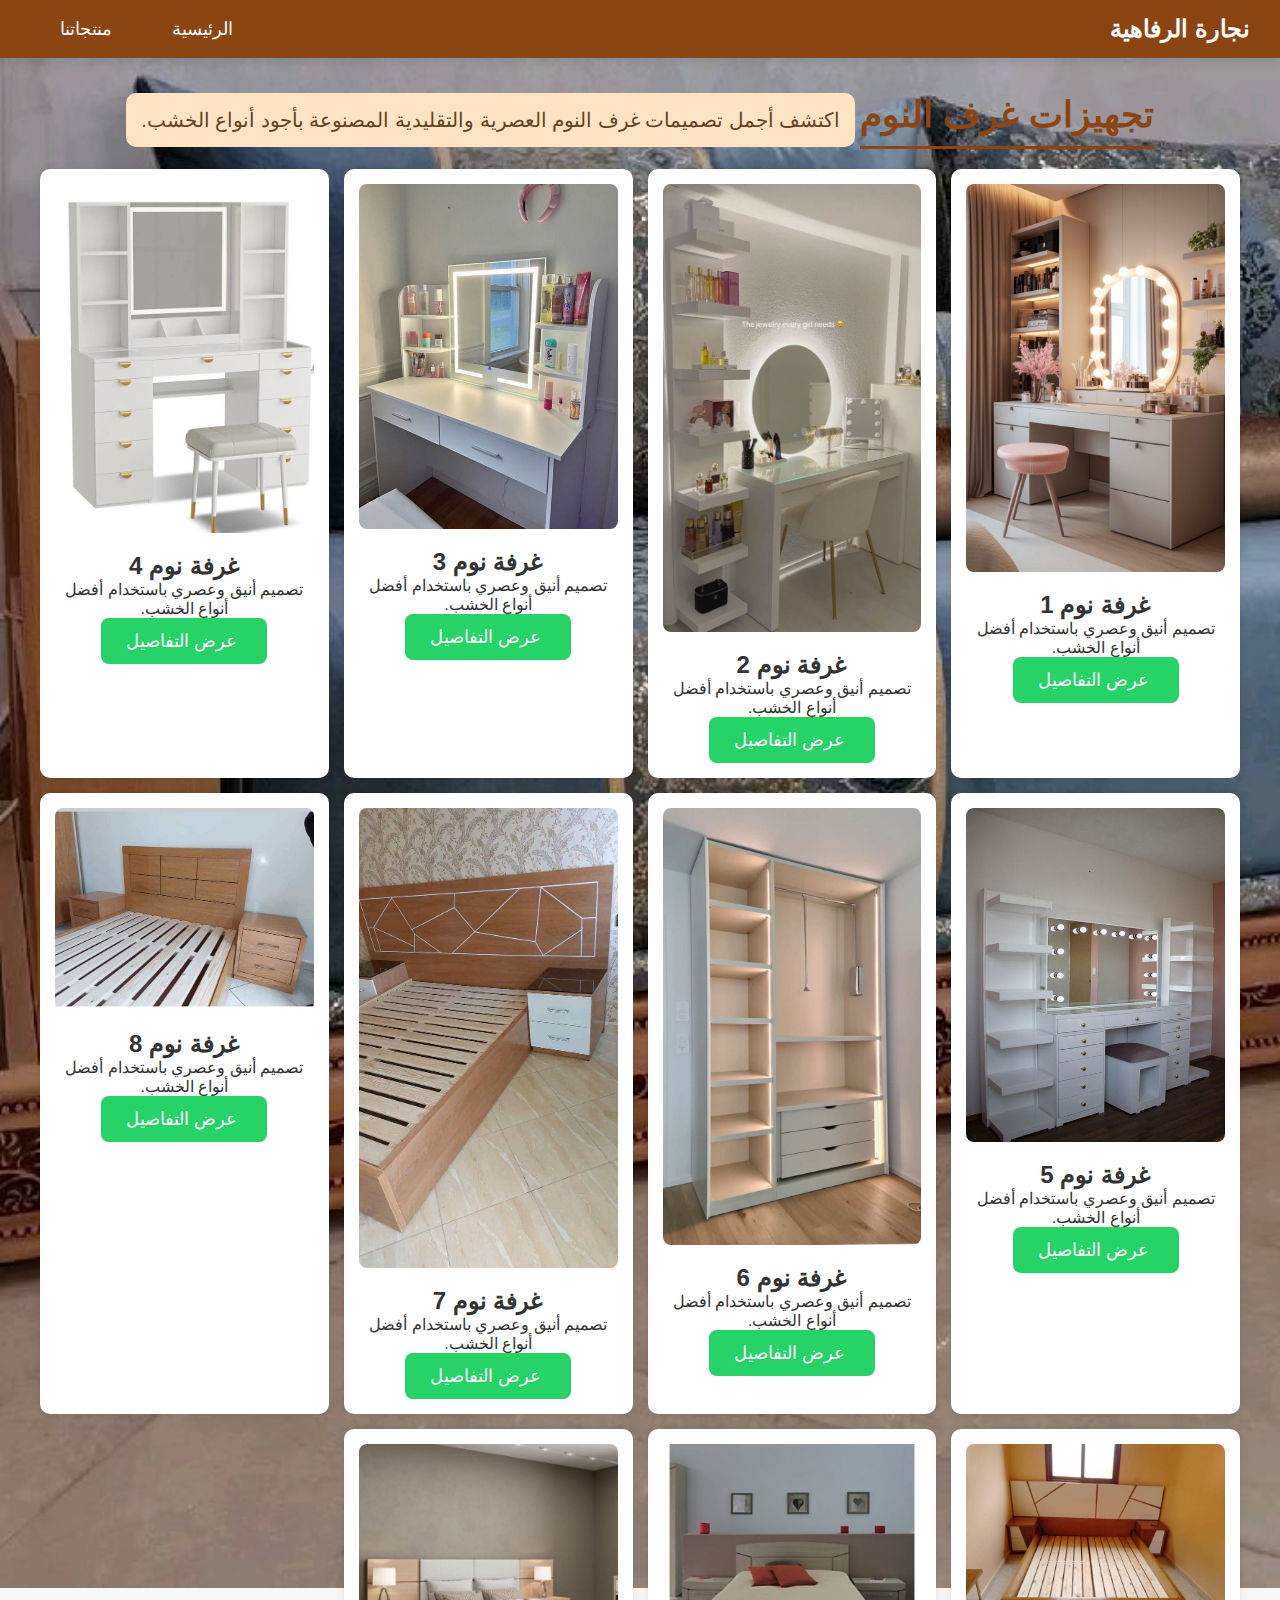
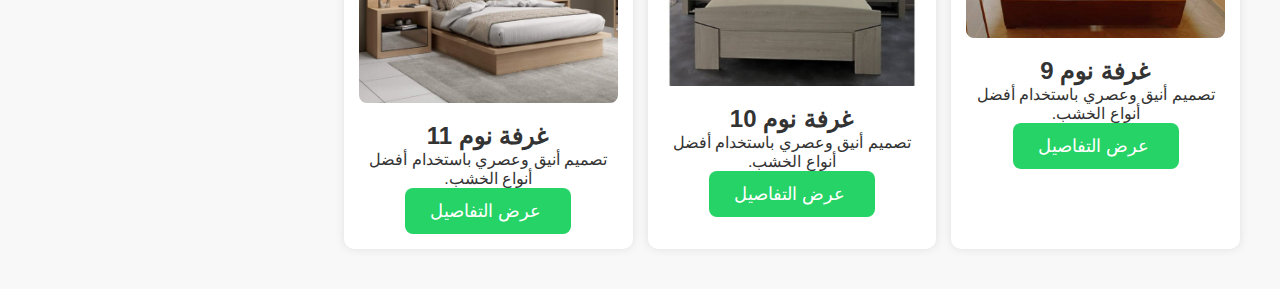
<file: rome.html>
<!DOCTYPE html>
<html lang="ar">
<head>
    <meta charset="UTF-8">
    <meta name="viewport" content="width=device-width, initial-scale=1.0">
    <title>صالونات مغربية</title>
    <meta name="description" content="اكتشف أجمل تشكيلات الصالونات العصرية والتقليدية المصنوعة بأجود أنواع الخشب.">
    <link rel="stylesheet" href="style1.css">
    <!-- Ajouter le lien vers Font Awesome -->
    <link rel="stylesheet" href="https://cdnjs.cloudflare.com/ajax/libs/font-awesome/5.15.4/css/all.min.css">
</head>
<body dir="rtl">

    <!-- ✅ Barre de navigation -->
    <nav class="navbar">
        <div class="logo">نجارة الرفاهية</div>
        <div class="menu-toggle" onclick="toggleMenu()">☰</div>
        <ul class="nav-links">
            <li><a href="index.html">الرئيسية</a></li>
            <li><a href="produits.html">منتجاتنا</a></li>
           
        </ul>
    </nav>

    <!-- ✅ Section des chambres -->
    <section class="products">
        <h1 style="font-size: 36px; color: #8B4513; border-bottom: 3px solid #8B4513; display: inline-block; padding-bottom: 10px;">
            تجهيزات غرف النوم
        </h1>
        <p style="font-size: 20px; color: #654321; background-color: bisque; padding: 15px; border-radius: 10px; display: inline-block; margin-top: 15px;">
            اكتشف أجمل تصميمات غرف النوم العصرية والتقليدية المصنوعة بأجود أنواع الخشب.
        </p>
        
        <div class="product-list">
            <!-- ✅ Génération dynamique des chambres -->
            <script>
                for (let i = 1; i <= 11; i++) {
                    document.write(`
                        <div class="product-item">
                            <img src="img/rome/${i}.jpg" alt="غرفة نوم ${i}" class="product-image">
                            <h2>غرفة نوم ${i}</h2>
                            <p>تصميم أنيق وعصري باستخدام أفضل أنواع الخشب.</p>
                            <a href="#" class="whatsapp-button" data-product="غرفة نوم ${i}">
                                <i class="fab "></i> عرض التفاصيل
                            </a>
                        </div>
                    `);
                }
            </script>
        </div>
    </section>
    <button id="back-to-top">⬆</button>
    <script>
        const backToTop = document.getElementById("back-to-top");
    
        window.addEventListener("scroll", function() {
            if (window.scrollY > 300) { 
                backToTop.style.display = "block";
            } else {
                backToTop.style.display = "none";
            }
        });
    
        backToTop.addEventListener("click", function() {
            window.scrollTo({ top: 0, behavior: "smooth" });
        });
    </script>

    <!-- ✅ Script pour rediriger vers WhatsApp avec le nom du produit -->
    <script>
        document.addEventListener("DOMContentLoaded", function () {
    let whatsappButtons = document.querySelectorAll(".whatsapp-button");

    whatsappButtons.forEach(button => {
        button.addEventListener("click", function (event) {
            event.preventDefault();

            let productName = this.getAttribute("data-product");
            let phoneNumber = "+212717707677";
            let pageURL = window.location.href; // Récupérer l'URL actuelle de la page

            let message = `مرحبًا، أنا مهتم بـ ${productName}. هل يمكنني معرفة المزيد من التفاصيل؟`;
            let fullMessage = `${message}\n🔗 رابط المنتج: ${pageURL}`;

            let whatsappURL = `https://wa.me/${phoneNumber}?text=${encodeURIComponent(fullMessage)}`;

            window.location.href = whatsappURL;
        });
    });
});

    </script>

    <script>
        function toggleMenu() {
            let nav = document.querySelector(".nav-links");
            nav.classList.toggle("active");
        }
    </script>
</body>
</html>
</file>
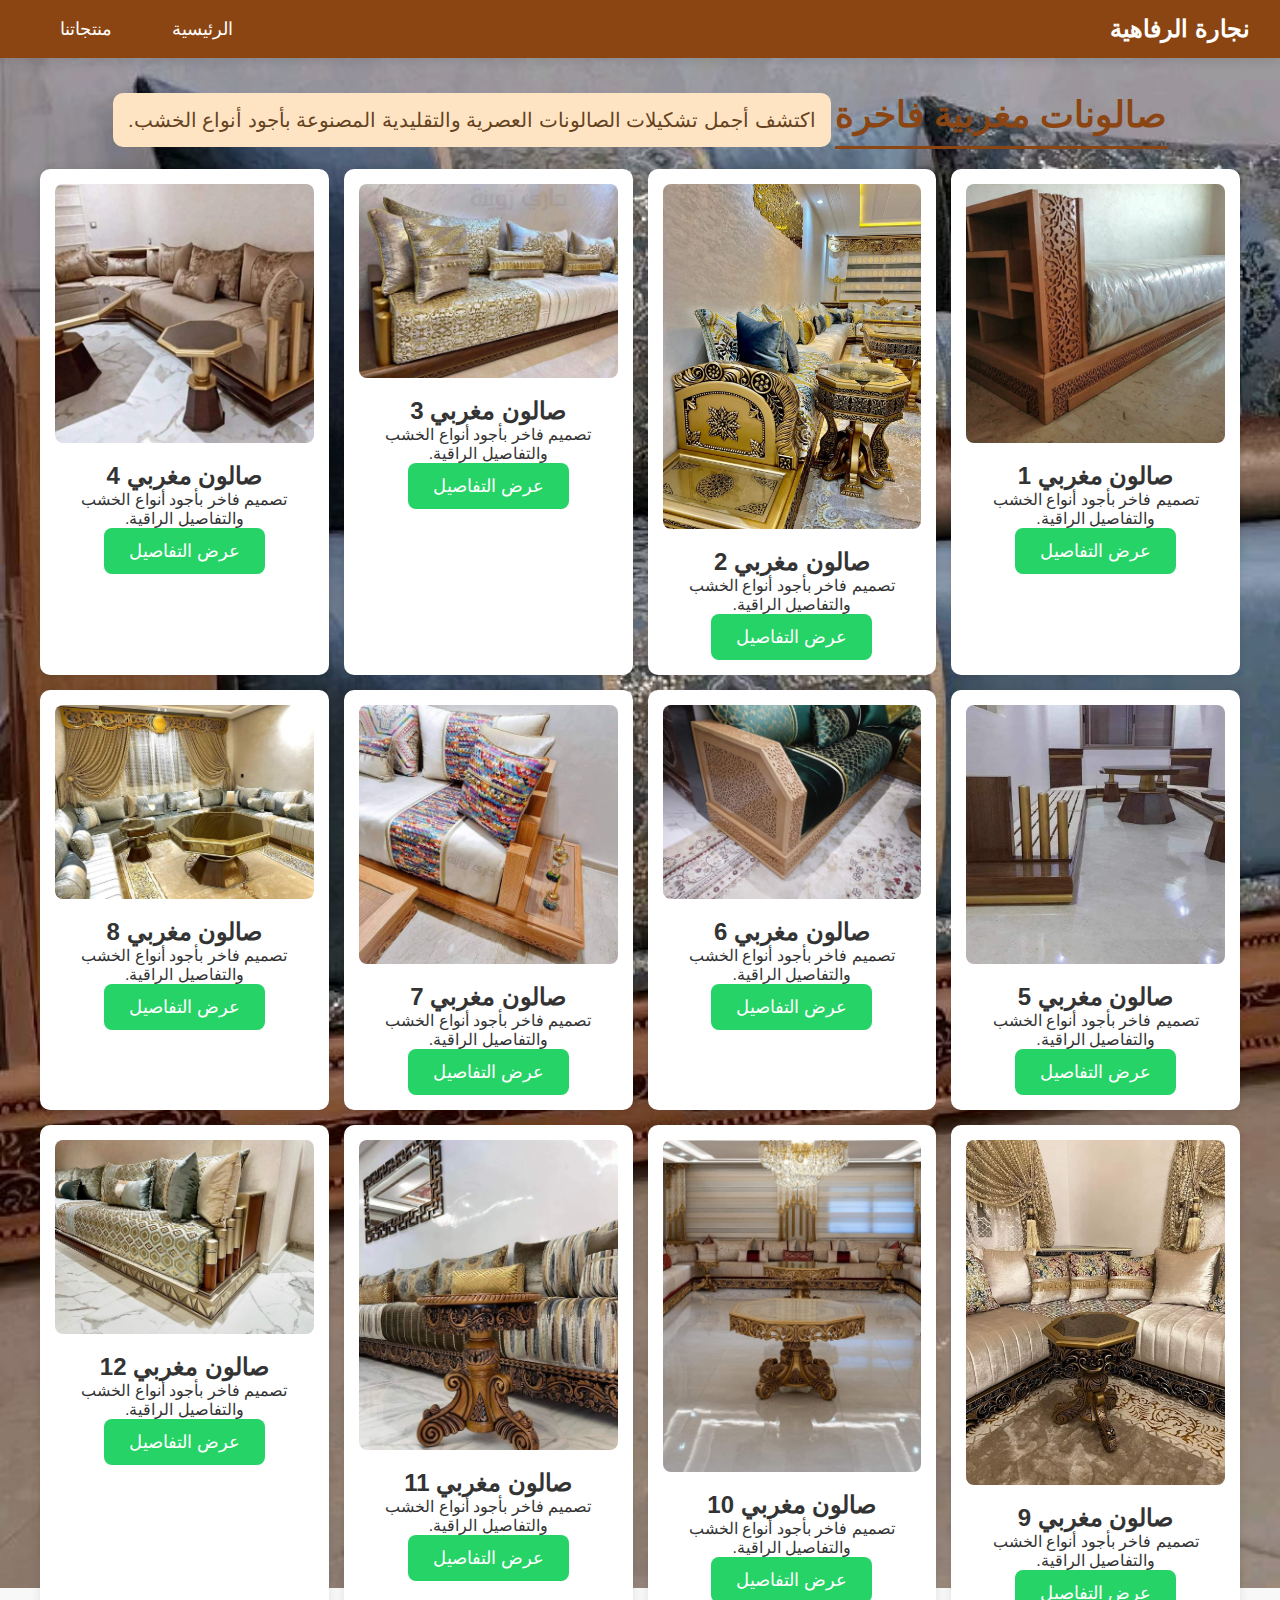
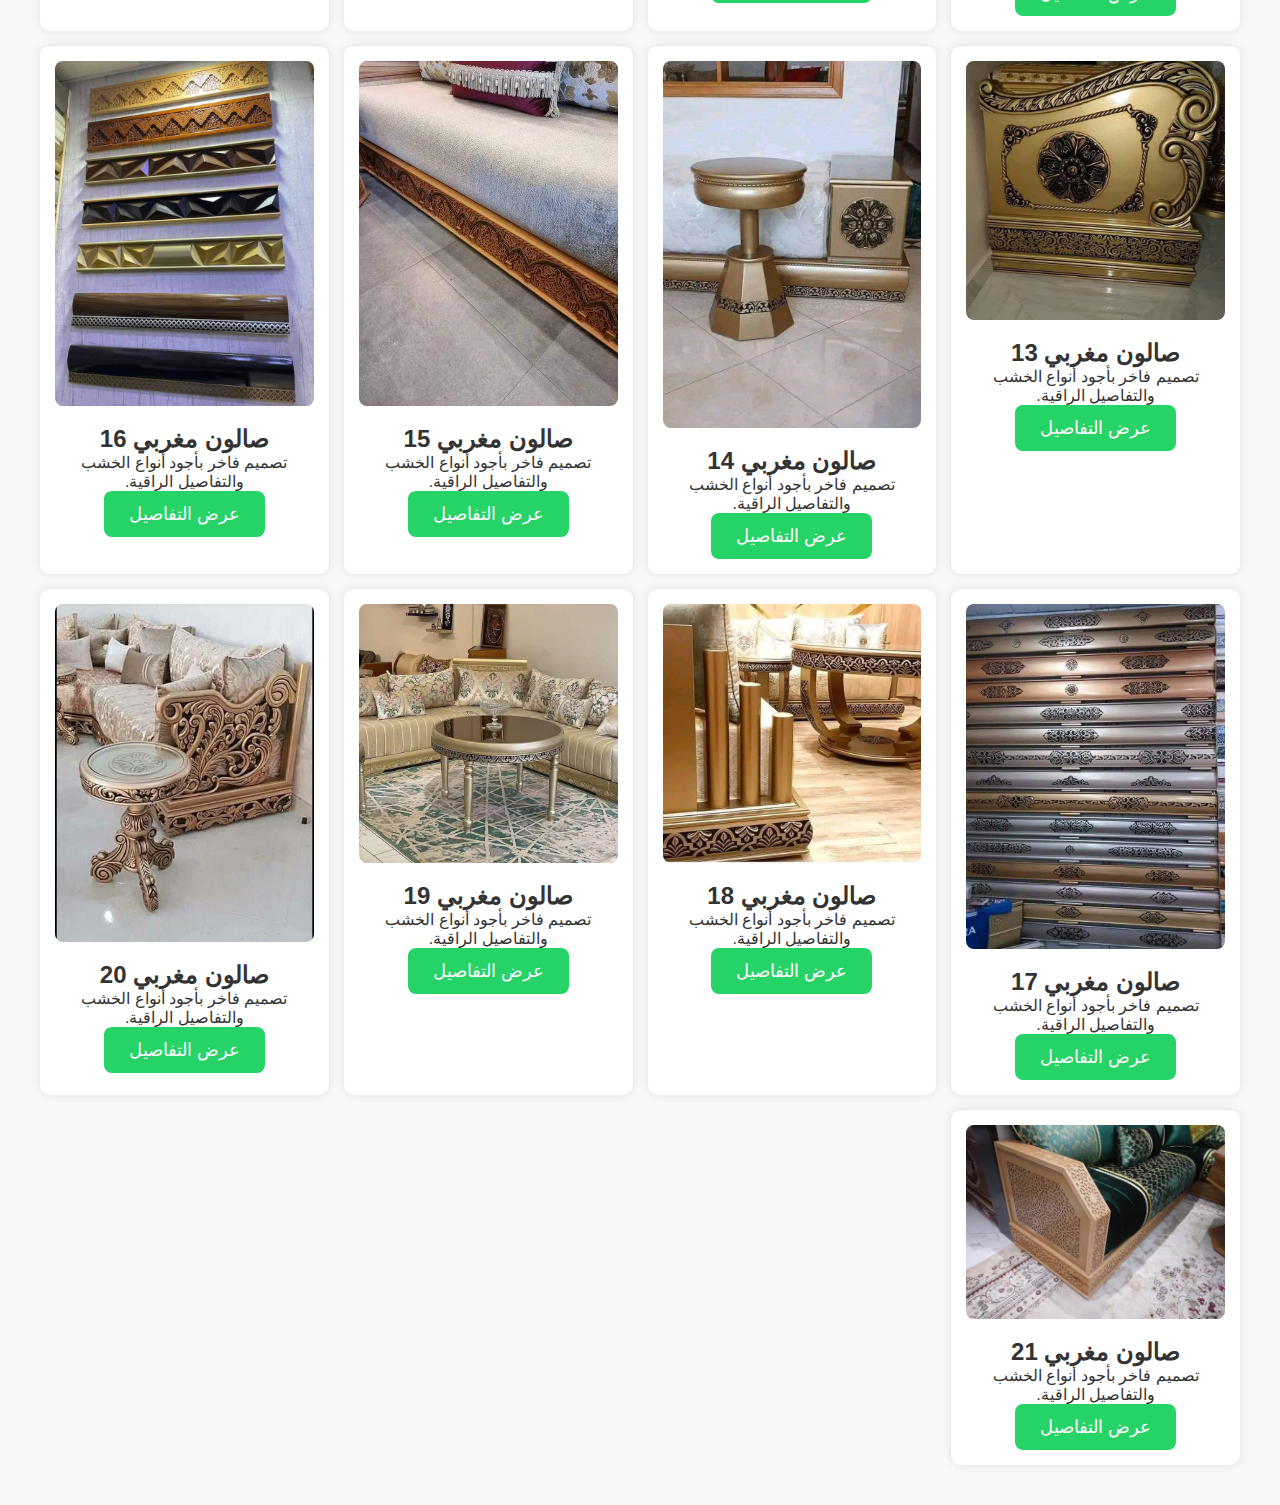
<file: salons.html>
<!DOCTYPE html>
<html lang="ar">
<head>
    <meta charset="UTF-8">
    <meta name="viewport" content="width=device-width, initial-scale=1.0">
    <title>صالونات مغربية</title>
    <meta name="description" content="اكتشف أجمل تشكيلات الصالونات العصرية والتقليدية المصنوعة بأجود أنواع الخشب.">
    <link rel="stylesheet" href="style1.css">
    <link rel="stylesheet" href="https://cdnjs.cloudflare.com/ajax/libs/font-awesome/5.15.4/css/all.min.css">
</head>
<body dir="rtl">

    <nav class="navbar">
        <div class="logo">نجارة الرفاهية</div>
        <div class="menu-toggle" onclick="toggleMenu()">☰</div>
        <ul class="nav-links">
            <li><a href="index.html">الرئيسية</a></li>
            <li><a href="produits.html">منتجاتنا</a></li>
           
        </ul>
    </nav>
    

    <!-- ✅ Section des produits -->
    <section class="products">
        <h1 style="font-size: 36px; color: #8B4513; border-bottom: 3px solid #8B4513; display: inline-block; padding-bottom: 10px;">
            صالونات مغربية فاخرة
        </h1>
        <p style="font-size: 20px; color: #654321; background-color: bisque; padding: 15px; border-radius: 10px; display: inline-block; margin-top: 15px;">
            اكتشف أجمل تشكيلات الصالونات العصرية والتقليدية المصنوعة بأجود أنواع الخشب.
        </p>
        
        
        <div class="product-list">
            <!-- ✅ Génération dynamique des produits -->
            <script>
                for (let i = 1; i <= 21; i++) {
                    document.write(`
                        <div class="product-item">
                            <img src="img/salon/${i}.jpg" alt="صالون ${i}" class="product-image">
                            <h2>صالون مغربي ${i}</h2>
                            <p>تصميم فاخر بأجود أنواع الخشب والتفاصيل الراقية.</p>
                            <a href="#" class="whatsapp-button" data-product="صالون مغربي ${i}" data-image="img/salon/${i}.jpg">عرض التفاصيل</a>
                        </div>
                    `);
                }
            </script>
        </div>
    </section>
    <button id="back-to-top">⬆</button>
    <script>
        const backToTop = document.getElementById("back-to-top");
    
        window.addEventListener("scroll", function() {
            if (window.scrollY > 300) { 
                backToTop.style.display = "block";
            } else {
                backToTop.style.display = "none";
            }
        });
    
        backToTop.addEventListener("click", function() {
            window.scrollTo({ top: 0, behavior: "smooth" });
        });
    </script>


    <!-- ✅ Script pour rediriger vers WhatsApp avec le nom du produit et l'image -->
    <script>
       document.addEventListener("DOMContentLoaded", function () {
    let whatsappButtons = document.querySelectorAll(".whatsapp-button");

    whatsappButtons.forEach(button => {
        button.addEventListener("click", function (event) {
            event.preventDefault();

            let productName = this.getAttribute("data-product");
            let productImage = this.getAttribute("data-image");
            let phoneNumber = "+212717707677";
            let pageURL = window.location.href; // Récupérer l'URL actuelle de la page

            let message = `مرحبًا، أنا مهتم بـ ${productName}. هل يمكنني معرفة المزيد من التفاصيل؟`;
            let fullMessage = `${message}\n🔗 رابط المنتج: ${pageURL}\n📷 صورة المنتج: ${productImage}`;

            let whatsappURL = `https://wa.me/${phoneNumber}?text=${encodeURIComponent(fullMessage)}`;

            window.location.href = whatsappURL;
        });
    });
});

    </script>
   
    
    

    <script>
        function toggleMenu() {
            let nav = document.querySelector(".nav-links");
            nav.classList.toggle("active");
        }
    </script>
</body>
</html>
</file>
<file: style1.css>
/* ✅ Réinitialisation générale */
* {
    margin: 0;
    padding: 0;
    box-sizing: border-box;
    font-family: 'Arial', sans-serif;
}

body {
    background-color: #f8f8f8;
    text-align: center;
    background-image: url('img/background.jpeg');
    background-size: cover;
    background-position: center;
    background-repeat: no-repeat;
    background-attachment: fixed;
    color: #333;
}

/* ✅ Navbar */
.navbar {
    display: flex;
    justify-content: space-between;
    align-items: center;
    background-color: #8B4513;
    padding: 15px 30px;
    box-shadow: 0 4px 10px rgba(0, 0, 0, 0.1);
    position: relative;
}

.logo {
    font-size: 24px;
    font-weight: bold;
    color: white;
}

.nav-links {
    list-style: none;
    display: flex;
}

.nav-links li {
    margin: 0 15px;
}

.nav-links a {
    text-decoration: none;
    color: white;
    font-size: 18px;
    padding: 10px 15px;
    border-radius: 5px;
    transition: background 0.3s;
}

.nav-links a:hover {
    background-color: #D2691E;
}

/* ✅ Menu mobile */
.menu-toggle {
    display: none;
    font-size: 28px;
    color: white;
    cursor: pointer;
}

@media screen and (max-width: 768px) {
    .menu-toggle {
        display: block;
    }

    .nav-links {
        display: none;
        flex-direction: column;
        position: absolute;
        top: 60px;
        right: 0;
        background-color: #8B4513;
        width: 100%;
        text-align: center;
        box-shadow: 0 4px 10px rgba(0, 0, 0, 0.2);
        padding: 10px 0;
    }

    .nav-links.active {
        display: flex;
    }
}

/* ✅ Section des produits */
.products {
    padding: 20px;
    text-align: center;
}

.product-list {
    display: grid;
    grid-template-columns: repeat(auto-fill, minmax(250px, 1fr));
    gap: 15px;
    justify-content: center;
    padding: 20px;
}

.product-item {
    background-color: #fff;
    padding: 15px;
    border-radius: 10px;
    box-shadow: 0 0 10px rgba(0, 0, 0, 0.1);
    text-align: center;
    max-width: 300px;
    transition: transform 0.3s ease-in-out;
}

.product-item:hover {
    transform: scale(1.05);
}

.product-image {
    width: 100%;
    height: auto;
    border-radius: 8px;
    margin-bottom: 15px;
}

/* ✅ Boutons */
.whatsapp-button, #b1, .back-button {
    display: inline-block;
    padding: 12px 25px;
    font-size: 18px;
    color: white;
    text-decoration: none;
    border-radius: 8px;
    text-align: center;
    transition: background-color 0.3s ease, transform 0.3s ease;
    border: none;
    cursor: pointer;
}

.whatsapp-button {
    background-color: #25D366;
}

.whatsapp-button:hover {
    background-color: #1EBE56;
}

#b1 {
    background-color: #8B4513;
}

#b1:hover {
    background-color: #6A3B0B;
    transform: scale(1.05);
}

#b1:active {
    background-color: #4E2C0F;
    transform: scale(1);
}

.back-button {
    background-color: #D2691E;
    margin-top: 30px;
}

.back-button:hover {
    background-color: #8B4513;
}

/* ✅ Icône WhatsApp fixe */
.whatsapp-icon {
    position: fixed;
    bottom: 20px;
    right: 20px;
    background-color: #25D366;
    border-radius: 50%;
    padding: 15px;
    color: white;
    font-size: 30px;
    box-shadow: 0 2px 10px rgba(0, 0, 0, 0.2);
    transition: all 0.3s ease;
    z-index: 1000;
}

.whatsapp-icon:hover {
    transform: scale(1.1);
}

/* ✅ Responsivité */
@media (max-width: 768px) {
    .product-list {
        grid-template-columns: repeat(2, 1fr);
    }
}

@media (max-width: 480px) {
    .product-list {
        grid-template-columns: 1fr;
    }
}
/* ✅ Bouton de retour en haut */
#back-to-top {
    position: fixed;
    bottom: 30px;
    right: 30px;
    background-color: #8B4513; /* Marron */
    color: white;
    border: none;
    padding: 12px 15px;
    font-size: 20px;
    cursor: pointer;
    border-radius: 50%;
    transition: background-color 0.3s ease, transform 0.3s ease;
    display: none; /* Caché par défaut */
    box-shadow: 0 4px 10px rgba(0, 0, 0, 0.2);
}

#back-to-top:hover {
    background-color: #6A3B0B;
    transform: scale(1.1);
}
/* ✅ Style du menu déroulant */
.dropdown {
    position: relative;
}

.dropdown-menu {
    display: none;
    position: absolute;
    background-color: #8B4513;
    min-width: 180px;
    list-style: none;
    padding: 0;
    top: 100%;
    right: 0;
    box-shadow: 0 4px 10px rgba(0, 0, 0, 0.2);
    border-radius: 5px;
    z-index: 1000;
}

.dropdown:hover .dropdown-menu {
    display: block;
}

.dropdown-menu li {
    padding: 10px;
}

.dropdown-menu a {
    text-decoration: none;
    color: white;
    font-size: 16px;
    display: block;
    padding: 8px;
}

.dropdown-menu a:hover {
    background-color: #D2691E;
}

/* ✅ Style du bouton retour en haut */
#back-to-top {
    position: fixed;
    bottom: 30px;
    right: 30px;
    background-color: #8B4513;
    color: white;
    border: none;
    padding: 12px 15px;
    font-size: 20px;
    cursor: pointer;
    border-radius: 50%;
    transition: background-color 0.3s ease, transform 0.3s ease;
    display: none; 
    box-shadow: 0 4px 10px rgba(0, 0, 0, 0.2);
}

#back-to-top:hover {
    background-color: #6A3B0B;
    transform: scale(1.1);
}
</file>
